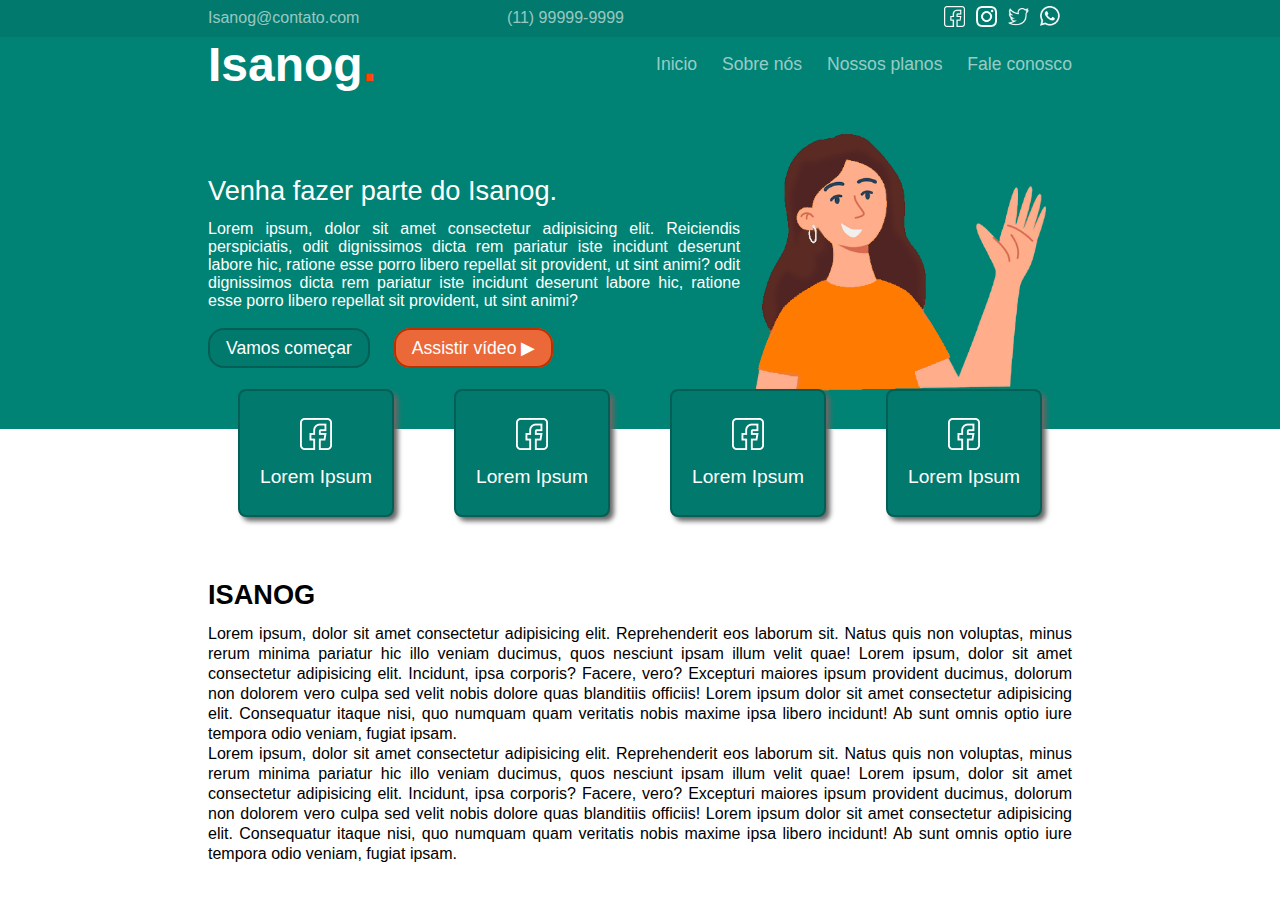
<file: index.html>
<!DOCTYPE html>
<html lang="en">
  <head>
    <meta charset="UTF-8" />
    <meta name="viewport" content="width=device-width, initial-scale=1.0" />
    <title>Document</title>
    <link rel="stylesheet" href="style.css" />
  </head>
  <body>
    <header id="header">
      <div class="header">
        <div class="redes">
          <div class="contatos">
            <a href="mailto:" class="contato">Isanog@contato.com</a>
            <p class="contato">(11) 99999-9999</p>
          </div>
          <div class="sociais">
            <a href="#" class="rede facebook"><img src="img/Icones/facebook.png" alt="" /></a>
            <a href="#" class="rede instragam"><img src="img/Icones/instagram.png" alt="" /></a>
            <a href="#" class="rede twitter"><img src="img/Icones/twitter.png" alt="" /></a>
            <a href="#" class="rede wpp"><img src="img/Icones/whatsapp.png" alt="" /></a>
          </div>
        </div>
      </div>
    </header>
    <!--  -->
    <main id="main">
      <div class="conteudo">
        <section class="section">
            <div class="container">
                <div class="inicio">
                    <div class="logo">
                        <h1 class="titulo">Isanog<span>.</span></h1>
                    </div>
                    <div class="menu">
                        <a href="" class="item">Inicio</a>
                        <a href="" class="item">Sobre nós</a>
                        <a href="" class="item">Nossos planos</a>
                        <a href="" class="item">Fale conosco</a>
                    </div>
                </div>
                <div class="conteudo-inicial">
                    <div class="textos">
                        <h2 class="titulo-inicial">Venha fazer parte do Isanog.</h2>
                        <p class="texto">Lorem ipsum, dolor sit amet consectetur adipisicing elit. Reiciendis perspiciatis, odit dignissimos dicta rem pariatur iste incidunt deserunt labore hic, ratione esse porro libero repellat sit provident, ut sint animi? odit dignissimos dicta rem pariatur iste incidunt deserunt labore hic, ratione esse porro libero repellat sit provident, ut sint animi?</p>
                        <div class="botoes">
                            <a href="" class="botao comeco">Vamos começar</a>
                            <a href="" class="botao video">Assistir vídeo ▶</a>
                        </div>
                    </div>
                    <div class="imagem">
                        <img src="img/Imagens/Mulher_o.png" alt="">
                    </div>
                </div>
            </div>
        </section>
        <section class="quadrado-secoes">
            <div class="container">
                <div class="quadrados">
                    <div class="quadrado">
                        <img src="img/Icones/facebook.png" alt="">
                        <h3>Lorem Ipsum</h3>
                    </div>
                    <div class="quadrado">
                        <img src="img/Icones/facebook.png" alt="">
                        <h3>Lorem Ipsum</h3>
                    </div>
                    <div class="quadrado">
                        <img src="img/Icones/facebook.png" alt="">
                        <h3>Lorem Ipsum</h3>
                    </div>
                    <div class="quadrado">
                        <img src="img/Icones/facebook.png" alt="">
                        <h3>Lorem Ipsum</h3>
                    </div>
                </div>
            </div>
        </section>
        <section class="segundo-conteudo">
            <div class="container">
                <div class="inicio">
                    <h2 class="titulo-segundo">
                        ISANOG
                    </h2>
                    <p class="texto-segundo">
                        Lorem ipsum, dolor sit amet consectetur adipisicing elit. Reprehenderit eos laborum sit. Natus quis non voluptas, minus rerum minima pariatur hic illo veniam ducimus, quos nesciunt ipsam illum velit quae! Lorem ipsum, dolor sit amet consectetur adipisicing elit. Incidunt, ipsa corporis? Facere, vero? Excepturi maiores ipsum provident ducimus, dolorum non dolorem vero culpa sed velit nobis dolore quas blanditiis officiis! Lorem ipsum dolor sit amet consectetur adipisicing elit. Consequatur itaque nisi, quo numquam quam veritatis nobis maxime ipsa libero incidunt! Ab sunt omnis optio iure tempora odio veniam, fugiat ipsam.
                    </p>
                    <p class="texto-segundo">
                        Lorem ipsum, dolor sit amet consectetur adipisicing elit. Reprehenderit eos laborum sit. Natus quis non voluptas, minus rerum minima pariatur hic illo veniam ducimus, quos nesciunt ipsam illum velit quae! Lorem ipsum, dolor sit amet consectetur adipisicing elit. Incidunt, ipsa corporis? Facere, vero? Excepturi maiores ipsum provident ducimus, dolorum non dolorem vero culpa sed velit nobis dolore quas blanditiis officiis! Lorem ipsum dolor sit amet consectetur adipisicing elit. Consequatur itaque nisi, quo numquam quam veritatis nobis maxime ipsa libero incidunt! Ab sunt omnis optio iure tempora odio veniam, fugiat ipsam.
                    </p>
                </div>
            </div>
        </section>

      </div>
    </main>
  </body>
</html>
</file>
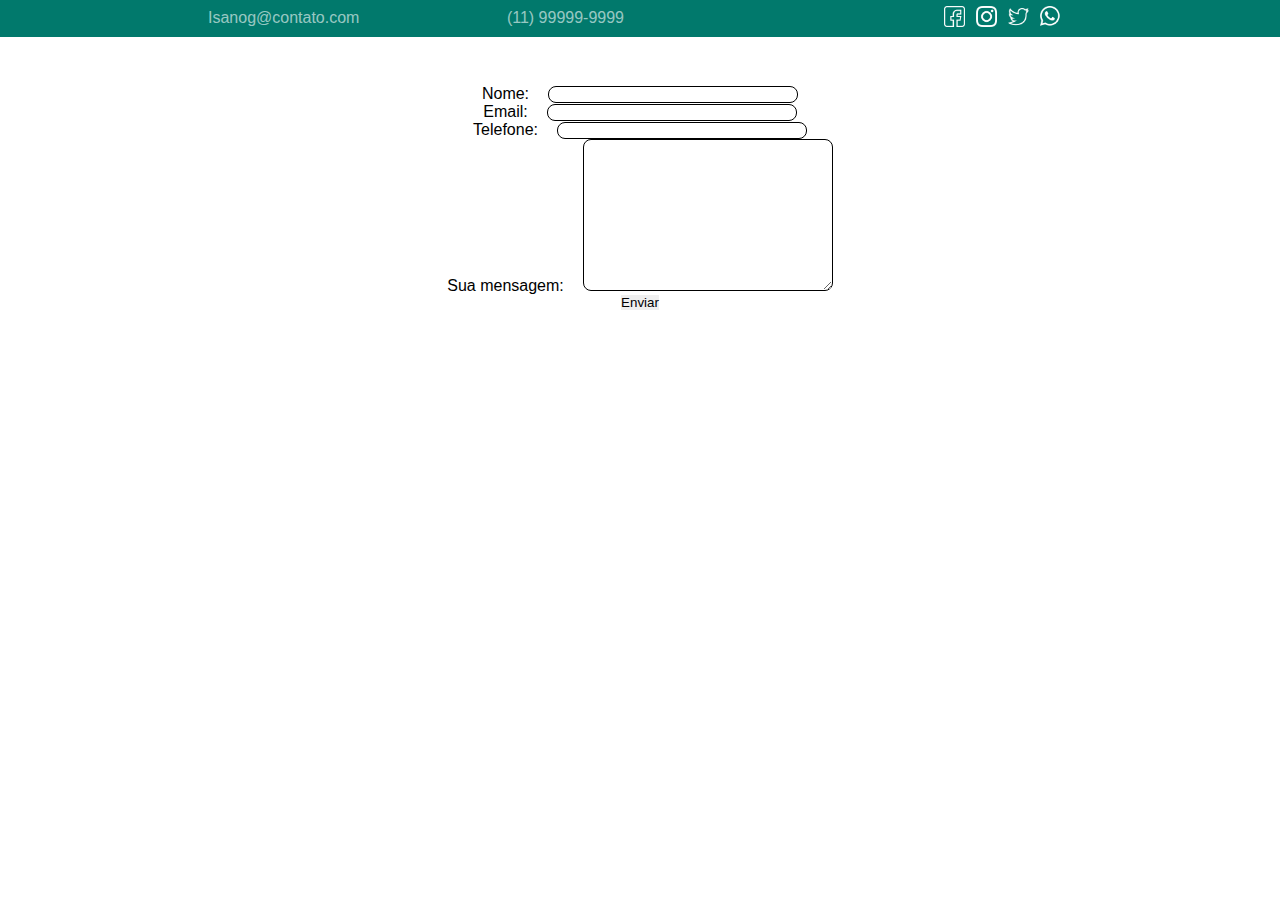
<file: contato.html>
<!DOCTYPE html>
<html lang="en">
  <head>
    <meta charset="UTF-8" />
    <meta name="viewport" content="width=device-width, initial-scale=1.0" />
    <title>Document</title>
    <link rel="stylesheet" href="style.css" />
  </head>
  <body>
    <header id="header">
      <div class="header">
        <div class="redes">
          <div class="contatos">
            <a href="mailto:" class="contato">Isanog@contato.com</a>
            <p class="contato">(11) 99999-9999</p>
          </div>
          <div class="sociais">
            <a href="#" class="rede facebook"
              ><img src="img/Icones/facebook.png" alt=""
            /></a>
            <a href="#" class="rede instragam"
              ><img src="img/Icones/instagram.png" alt=""
            /></a>
            <a href="#" class="rede twitter"
              ><img src="img/Icones/twitter.png" alt=""
            /></a>
            <a href="#" class="rede wpp"
              ><img src="img/Icones/whatsapp.png" alt=""
            /></a>
          </div>
        </div>
      </div>
    </header>

    <main id="main">
      <section class="section-contato">
        <div class="container-contato">
          <form>
            <div class="entrada">
              <label>Nome:</label>
              <input type="text" name="" id="" />
            </div>
            <div class="entrada">
              <label for="">Email:</label>
              <input type="email" name="" id="" required="required" />
            </div>
            <div class="entrada">
              <label for="">Telefone:</label>
              <input type="tel" />
            </div>
            <div class="entrada">
              <label for="">Sua mensagem:</label>
              <textarea name="" id="" cols="30" rows="10"></textarea>
            </div>
            <button>Enviar</button>
          </form>
        </div>
      </section>
    </main>
  </body>
</html>
</file>
<file: style.css>
* {
    margin: 0;
    border: 0;
    padding: 0;
    box-sizing: border-box;
}

a {
    text-decoration: none;
}

img {
    width: 100%;
}

/*  */

.header {
    background-color: #01796C;
}

.section {
    background-color: #008374;
}

.redes, .container {
    margin: 0 13rem;
}

/*  */

.rede img {
    width: 1.3rem;
}

.twitter {
    margin-top: 4px;
}

.rede {
    width: 2rem;
}

.contatos, .sociais, .redes, .inicio, .menu, .conteudo-inicial {
    display: flex;
    justify-content: space-between;
    align-items: center;
}

.redes {
    height: 2.3rem;
}

.contatos, .menu {
    width: 26rem;
}

.contato, .item {
    font: 300 1rem 'Lucida', sans-serif;
    color: rgba(255, 255, 255, 0.604);
    transition: ease-in-out .3s;
}

.item {
    font-size: 1.1rem;
}

.contato:hover, .item:hover {
    color: white;
}

.inicio {
    height: 3.5rem;
}

.logo {
    font: 600 1.5rem 'Lucida', sans-serif;
    color: white;
}

.logo span {
    color: orangered;
}

.textos {
    width: 50rem;
}

.titulo-inicial {
    font: 400 1.7rem 'Lucida', sans-serif;
    color: white;
    margin: 0.8rem 0;
    
}

.texto {
    color: white;
    font: 300 1rem 'Lucida', sans-serif;
    text-align: justify;
}

.botao {
    background-color: #01796C;
    padding: .5rem 1rem;
    border-radius: 1rem;
    color: white;
    border: .15rem solid #035f56;
    font: 200 1.1rem 'Lucida', sans-serif;
    margin-right: 20px;
}

.botoes {
    margin-top: 1.8rem;
}

.video {
    background-color: rgb(235, 104, 57);
    border: .15rem solid rgb(185, 49, 0);
}

.quadrados {
    display: flex;
    justify-content: center;
    align-items: center;
}

.quadrado {
    background-color: #01796C;
    text-align: center;
    border: .15rem solid #035f56;
    width: 11rem;
    height: 8rem;
    display: flex;
    flex-direction: column;
    justify-content: center;
    align-items: center;
    margin: -40px 30px 0;
    box-shadow: 4px 4px 5px rgb(104, 103, 103);
    border-radius: 0.5rem;
    
}

.quadrado:hover {
    transform: scale(1.1);
}

.quadrado img {
    width: 2rem;
    margin: 0 0 1rem 0;
    
}

.quadrado h3 {
    color: white;
    font: 300 1.2rem 'Lucida', sans-serif;
}

.segundo-conteudo .container .inicio {
    flex-direction: column;
    align-items: flex-start;
    margin: 3.125rem 0;
}

.texto-segundo {
    text-align: justify;
    font: 300 1rem 'Lucida', sans-serif;
    text-align: justify;
    line-height: 1.25rem;
}

.titulo-segundo {
    font: 600 1.7rem 'Lucida', sans-serif;
    margin: 0.8rem 0;
    
}

textarea, input {
    border: 1px solid black;
    border-radius: 8px;
    width: 15.625rem;
}

form {
    display: flex;
    flex-direction: column;
    align-items: center;
    justify-content: flex-start;
}

.container-contato {
    
    margin: 3rem 0;
}

label {
    font: 300 1rem 'Lucida', sans-serif;
    margin-right: 15px;
    
}
</file>
